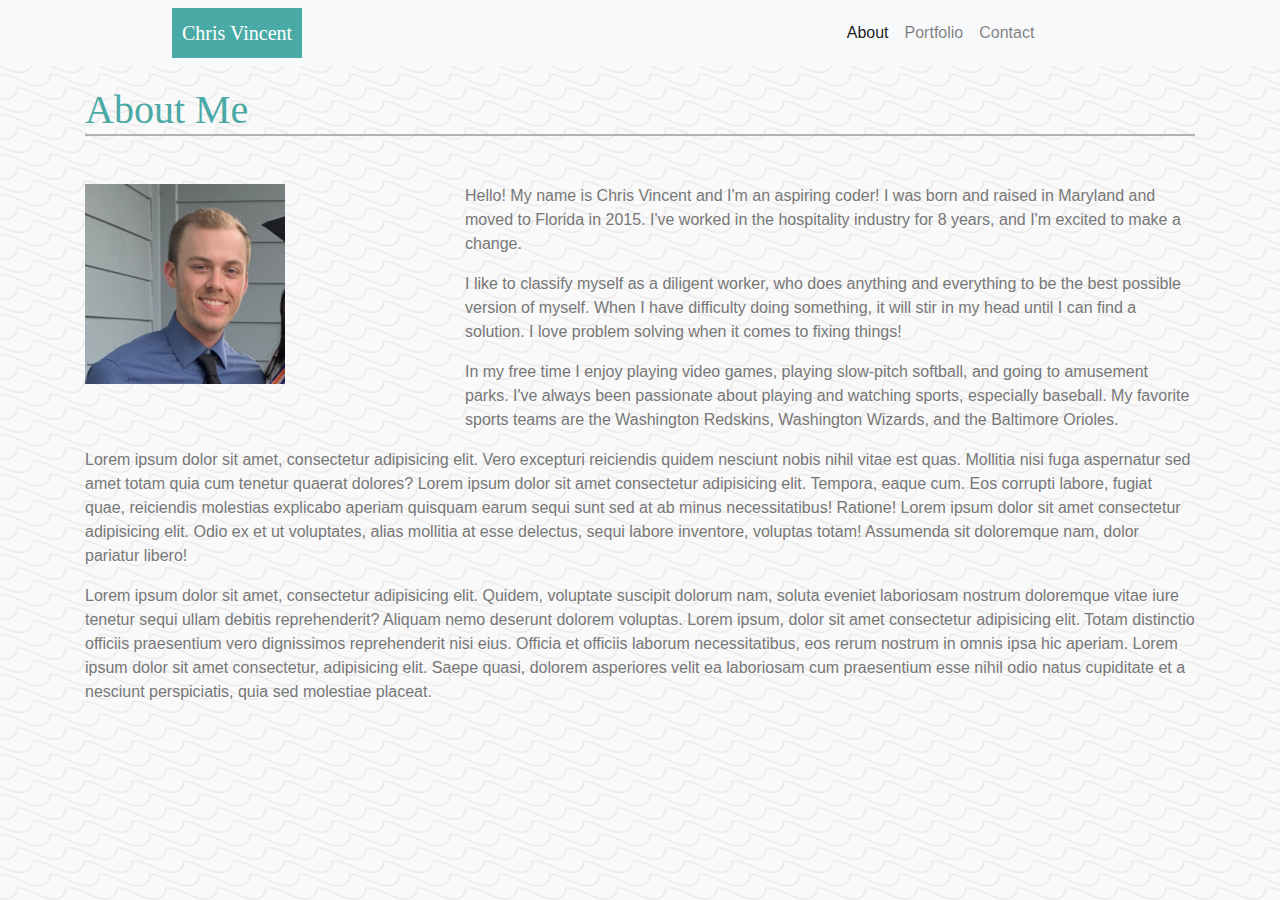
<file: index.html>
<!DOCTYPE html>
<html lang="en">
<head>
    <meta charset="UTF-8">
    <meta name="viewport" content="width=device-width, initial-scale=1.0">
    <meta http-equiv="X-UA-Compatible" content="ie=edge">
    <title>Bootstrap-Portfolio</title>

    <link rel="stylesheet" href="https://stackpath.bootstrapcdn.com/bootstrap/4.3.1/css/bootstrap.min.css" integrity="sha384-ggOyR0iXCbMQv3Xipma34MD+dH/1fQ784/j6cY/iJTQUOhcWr7x9JvoRxT2MZw1T" crossorigin="anonymous">
    <script src="https://code.jquery.com/jquery-3.3.1.slim.min.js" integrity="sha384-q8i/X+965DzO0rT7abK41JStQIAqVgRVzpbzo5smXKp4YfRvH+8abtTE1Pi6jizo" crossorigin="anonymous"></script>
    <script src="https://cdnjs.cloudflare.com/ajax/libs/popper.js/1.14.7/umd/popper.min.js" integrity="sha384-UO2eT0CpHqdSJQ6hJty5KVphtPhzWj9WO1clHTMGa3JDZwrnQq4sF86dIHNDz0W1" crossorigin="anonymous"></script>
    <script src="https://stackpath.bootstrapcdn.com/bootstrap/4.3.1/js/bootstrap.min.js" integrity="sha384-JjSmVgyd0p3pXB1rRibZUAYoIIy6OrQ6VrjIEaFf/nJGzIxFDsf4x0xIM+B07jRM" crossorigin="anonymous"></script>
    <link rel="stylesheet" href="style.css">
</head>
<body>

    <nav class="navbar navbar-expand-lg navbar-light bg-light">
        <a class="navbar-brand" id="nameplate">Chris Vincent</a>
        <button class="navbar-toggler" type="button" data-toggle="collapse" data-target="#navbarTogglerDemo02" aria-controls="navbarTogglerDemo02" aria-expanded="false" aria-label="Toggle navigation">
          <span class="navbar-toggler-icon"></span>
        </button>
      
        <div class="collapse navbar-collapse" id="navbarTogglerDemo02">
          <ul class="navbar-nav mr-auto mt-2 mt-lg-0">
            <li class="nav-item active">
              <a class="nav-link" href="index.html">About<span class="sr-only">(current)</span></a>
            </li>
            <li class="nav-item">
              <a class="nav-link" href="portfolio.html">Portfolio</a>
            </li>
            <li class="nav-item">
              <a class="nav-link" href="contact.html">Contact</a>
            </li>
          </ul>
        </div>
      </nav>


      <div class="container">
        <div class="row">
          <div class="col" id="heading">
            <h1>About Me</h1>
          </div>
        </div>
        <div class="row" >
            <div class="col-sm-4">
                <img src="assets/images/prof_pic.jpg">
            </div>
            <div class="col-sm-8">
                    <p>Hello! My name is Chris Vincent and I'm an aspiring coder! I was born and raised in Maryland and moved to Florida in 2015. I've worked in the hospitality industry for 8 years, and I'm excited to make a change.</p>

                    <p>I like to classify myself as a diligent worker, who does anything and everything to be the best possible version of myself. When I have difficulty doing something, it will stir in my head until I can find a solution. I love problem solving when it comes to fixing things!</p>
        
                    <p>In my free time I enjoy playing video games, playing slow-pitch softball, and going to amusement parks. I've always been passionate about playing and watching sports, especially baseball. My favorite sports teams are the Washington Redskins, Washington Wizards, and the Baltimore Orioles.</p>
            </div>
        </div>

            <div class="row" >
                <div class="col-sm-12">
        
                    <p>Lorem ipsum dolor sit amet, consectetur adipisicing elit. Vero excepturi reiciendis quidem nesciunt nobis nihil vitae est quas. Mollitia nisi fuga aspernatur sed amet totam quia cum tenetur quaerat dolores? Lorem ipsum dolor sit amet consectetur adipisicing elit. Tempora, eaque cum. Eos corrupti labore, fugiat quae, reiciendis molestias explicabo aperiam quisquam earum sequi sunt sed at ab minus necessitatibus! Ratione! Lorem ipsum dolor sit amet consectetur adipisicing elit. Odio ex et ut voluptates, alias mollitia at esse delectus, sequi labore inventore, voluptas totam! Assumenda sit doloremque nam, dolor pariatur libero!</p>
        
                    <p>Lorem ipsum dolor sit amet, consectetur adipisicing elit. Quidem, voluptate suscipit dolorum nam, soluta eveniet laboriosam nostrum doloremque vitae iure tenetur sequi ullam debitis reprehenderit? Aliquam nemo deserunt dolorem voluptas. Lorem ipsum, dolor sit amet consectetur adipisicing elit. Totam distinctio officiis praesentium vero dignissimos reprehenderit nisi eius. Officia et officiis laborum necessitatibus, eos rerum nostrum in omnis ipsa hic aperiam. Lorem ipsum dolor sit amet consectetur, adipisicing elit. Saepe quasi, dolorem asperiores velit ea laboriosam cum praesentium esse nihil odio natus cupiditate et a nesciunt perspiciatis, quia sed molestiae placeat.</p>
                </div>
            </div>
  
</body>
</html>
</file>
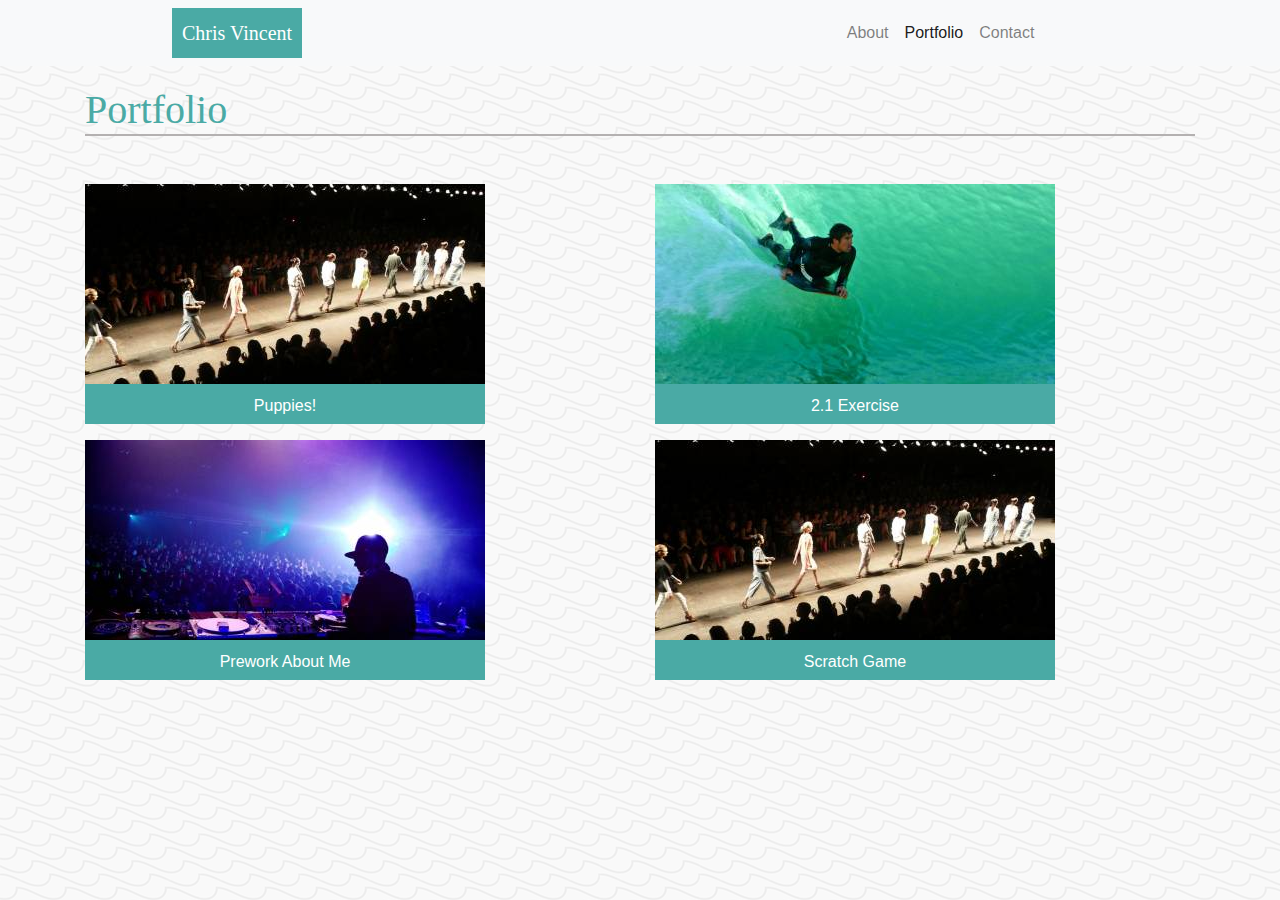
<file: portfolio.html>
<!DOCTYPE html>
<html lang="en">
<head>
    <meta charset="UTF-8">
    <meta name="viewport" content="width=device-width, initial-scale=1.0">
    <meta http-equiv="X-UA-Compatible" content="ie=edge">
    <title>Bootstrap-Portfolio</title>
    <link rel="stylesheet" href="https://stackpath.bootstrapcdn.com/bootstrap/4.3.1/css/bootstrap.min.css" integrity="sha384-ggOyR0iXCbMQv3Xipma34MD+dH/1fQ784/j6cY/iJTQUOhcWr7x9JvoRxT2MZw1T" crossorigin="anonymous">
    <script src="https://code.jquery.com/jquery-3.3.1.slim.min.js" integrity="sha384-q8i/X+965DzO0rT7abK41JStQIAqVgRVzpbzo5smXKp4YfRvH+8abtTE1Pi6jizo" crossorigin="anonymous"></script>
    <script src="https://cdnjs.cloudflare.com/ajax/libs/popper.js/1.14.7/umd/popper.min.js" integrity="sha384-UO2eT0CpHqdSJQ6hJty5KVphtPhzWj9WO1clHTMGa3JDZwrnQq4sF86dIHNDz0W1" crossorigin="anonymous"></script>
    <script src="https://stackpath.bootstrapcdn.com/bootstrap/4.3.1/js/bootstrap.min.js" integrity="sha384-JjSmVgyd0p3pXB1rRibZUAYoIIy6OrQ6VrjIEaFf/nJGzIxFDsf4x0xIM+B07jRM" crossorigin="anonymous"></script>
    <link rel="stylesheet" href="style.css">
</head>
<body>

    <nav class="navbar navbar-expand-lg navbar-light bg-light">
        <a class="navbar-brand" id="nameplate">Chris Vincent</a>
        <button class="navbar-toggler" type="button" data-toggle="collapse" data-target="#navbarTogglerDemo02" aria-controls="navbarTogglerDemo02" aria-expanded="false" aria-label="Toggle navigation">
          <span class="navbar-toggler-icon"></span>
        </button>
      
        <div class="collapse navbar-collapse" id="navbarTogglerDemo02">
          <ul class="navbar-nav mr-auto mt-2 mt-lg-0">
            <li class="nav-item">
              <a class="nav-link" href="index.html">About</a>
            </li>
            <li class="nav-item active">
              <a class="nav-link" href="portfolio.html">Portfolio</a><span class="sr-only">(current)</span>
            </li>
            <li class="nav-item">
              <a class="nav-link" href="contact.html">Contact</a>
            </li>
          </ul>
        </div>
      </nav>

    <div class="container">

        <div class="row">
            <div class="col-sm-12" id="heading" >
                <h1>Portfolio</h1>
            </div>
        </div>

        <div class="row">
            
            <div class="col-sm-6">
                <a href="https://cdvincent.github.io/puppies/" target="_blank"><img src="assets/images/ph2.jpg"></a>
                <p class="text_overlay">Puppies!</p>
            </div>
            <div class="col-sm-6">
                <a href="https://cdvincent.github.io/2.1/" target="_blank"><img src="assets/images/ph3.jpg"></a>
                <p class="text_overlay">2.1 Exercise</p>
            </div>
        </div>

        <div class="row">
            <div class="col-sm-6">
                <a href="https://cdvincent.github.io/prework-about-me/" target="_blank"><img src="assets/images/ph1.jpg"></a>
                <p class="text_overlay">Prework About Me</p>
            </div>
            <div class="col-sm-6">
                <a href="https://scratch.mit.edu/projects/321470251/" target="_blank"><img src="assets/images/ph2.jpg"></a>
                <p class="text_overlay">Scratch Game</p>
            </div>
            
        </div>
    </div>
  



</body>

</html>
</file>
<file: style.css>
* {
    margin: 0;
    padding: 0;
    box-sizing:border-box;
}

body {
    height: 100%;
    background-image: url("assets/images/ripples.png");
    color:#777777;
    font-family: Arial, Helvetica, sans-serif;
    margin: 0 auto;
    position: relative;
}

h1 {
    color:#4aaaa5;
    font-family: Georgia, 'Times New Roman', Times, serif;
    border-width: 2px;
    border-bottom-style:solid;
    border-color:#b4b1b1;
}

.text_overlay {
    background:#4aaaa5;
    color:white;
    width: 400px;
    height: 40px;
    padding-top: 10px;
    text-align:center;
}

#nameplate {
    background:#4aaaa5;
    color:white;
    font-family: Georgia, 'Times New Roman', Times, serif;
    margin-left: 12.5%;
    margin-right: 43%;
    padding: 10px;
}

#heading {
    margin-top: 20px;
    margin-bottom: 40px;
}

@media screen and (max-width: 767px) {
    img {
        height:150px;
        width:150px;
    }

    .text_overlay {
        background:#4aaaa5;
        color:white;
        width: 150px;
        height: 40px;
        padding-top: 10px;
        text-align:center;
    }
}
</file>
